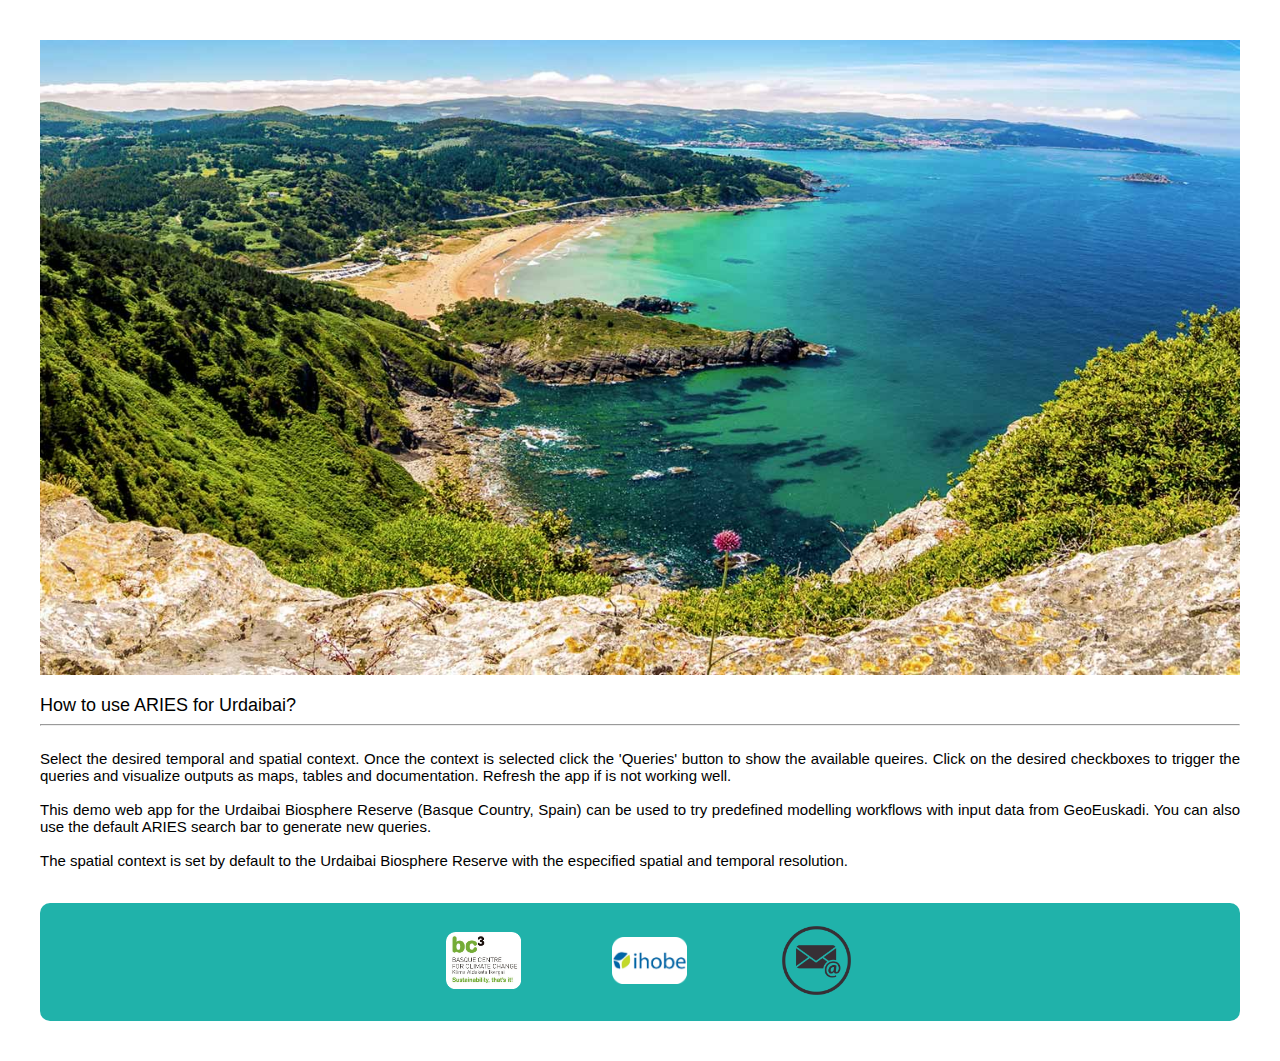
<file: index.html>
<!DOCTYPE html>
<html lang="en">
    <head>
        <meta charset="utf-8">
        <title>How to Use</title>
        <link rel="stylesheet" href="about.css">
    </head>

    <body>
        <img src="urdaibai.jpg" class="image">
        <br><br>
        <div class="title">
            How to use ARIES for Urdaibai?
        </div>
        <hr><br>

        <div class="text">
            Select the desired temporal and spatial context. Once the context is selected click the 'Queries' button to show the available queires.
            Click on the desired checkboxes to trigger the queries and visualize outputs as maps, tables and documentation. Refresh the app if is not working well.
            <br><br>
            This demo web app for the Urdaibai Biosphere Reserve (Basque Country, Spain) can be used to try predefined modelling workflows with input data from GeoEuskadi. You can also use the default ARIES search bar to generate new queries.
            <br><br>
            The spatial context is set by default to the Urdaibai Biosphere Reserve with the especified spatial  and temporal resolution. 
        </div>
        <br>
        <br>
        <div class="info-rrss">
            <ul class="rrss">
              <li><a href="https://www.bc3research.org/index.php?lang=en_EN" target="_blank"><i class="fab fa-linkedin"></i><img src="redondeado.png" alt="" class="hover"></a></li>
              <li><a href="https://www.ihobe.eus/home" target="_blank"><i class="fab fa-github"></i><img src="Ihobe.png" alt="" class="hover"></a></li>
              <li><a href="mailto:info@integratedmodelling.org" target="_blank"><i class="fas fa-envelope"></i><img id="github" src="correo.png" alt="" class="hover"></a></li>
              
            </ul>
        </div>
    </body>

</html>
</file>
<file: about.css>
body {
    font-family: 'Segoe UI', Tahoma, Geneva, Verdana, sans-serif;
    font-size: 15px;
    margin: 40px;
    color:black;
    
}
.image {
    width:100%;
  
    background-repeat: no-repeat;
    background-position: center;
}

.title {
    font-size: large;
}

.text{
    text-align:justify;
}

.info-rrss {
    background-color:lightseagreen;
    border-radius: 10px;
    /* min-height: 100px; */
  
  }
  
  .rrss {
    margin: 0;
    padding-left: 0;
    list-style: none;
    display: flex;
    flex-direction: column;
    justify-content: space-between;
    align-items: center;
    -webkit-filter: hue-rotate(0deg);
    filter: hue-rotate(0deg);
  }
  
  .rrss a {
    color: white;
    text-decoration: none;
  }
  
  .rrss i {
    padding: 10px;
    transform: scale(1.5);
  }
  .rrss i:hover {
    transform: scale(2)
  }


img{
    box-sizing: content-box;
    width: 75px;
}

.hover:hover {
    transform: scale(1.2)
}


  
@media all and (min-width: 520px) {
    .info-container {
      display: flex;
    }
  
    .rrss {
      flex-direction: row;
      justify-content: space-around;
      max-width: 500px;
      margin: 0 auto;
      padding: 20px 0;
    }
  
    .rrss li {
      display: flex;
      flex-direction: row;
    }
  
  }

  @media all and (max-width: 520px) {
    
    .info-container {
      display: flex;
    }
  
    .rrss {
      flex-direction: row;
      justify-content: space-around;
      max-width: 500px;
      margin: 0 auto;
      padding: 20px 0;
    }
  
    .rrss li {
      display: flex;
      flex-direction: row;
    }
  
    .info-rrss {
        display: none;
    }
  }
</file>
